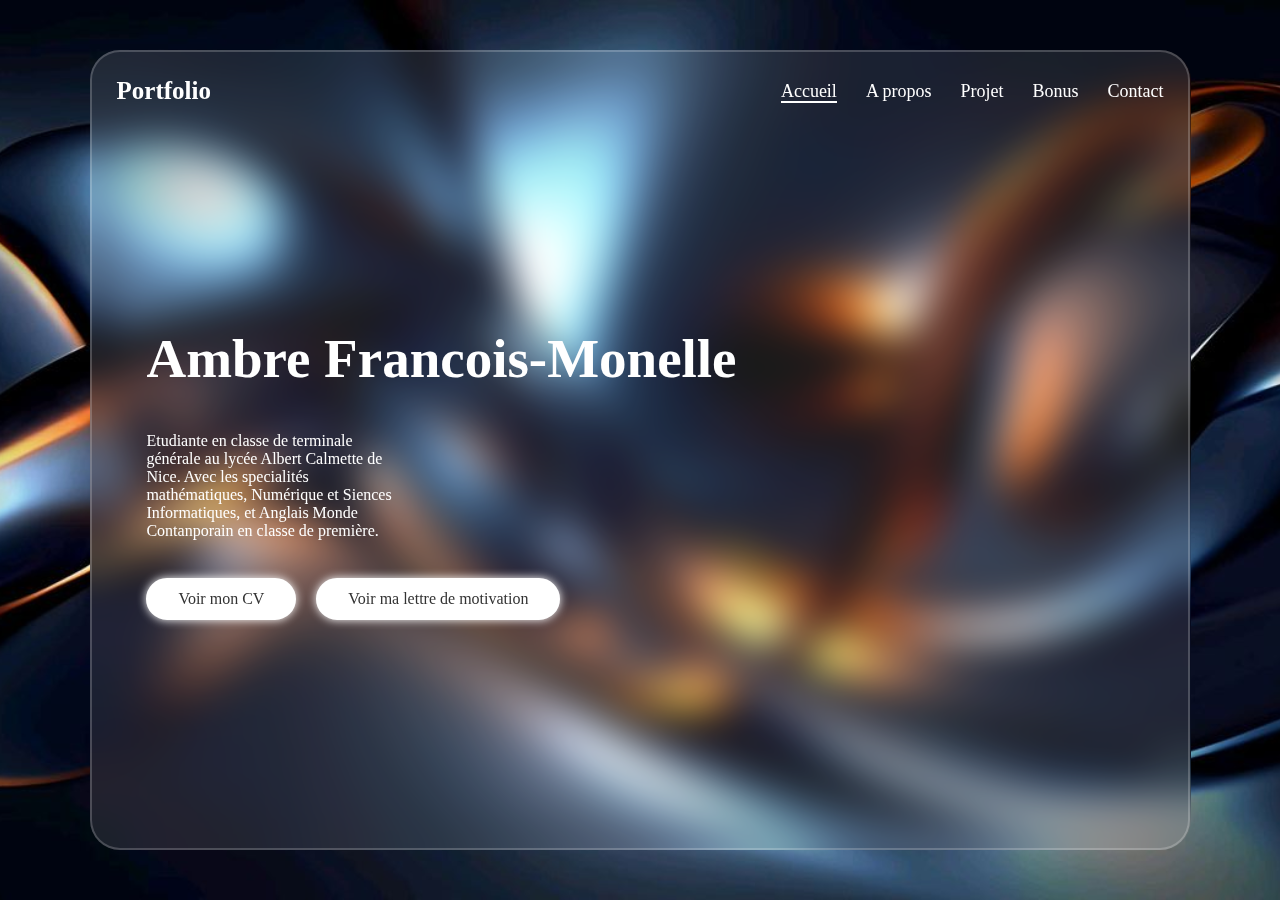
<file: index.html>
<!DOCTYPE html>
<html lang="en">
<head>
    <meta charset="UTF-8">
    <meta name="viewport" content="width=device-width, initial-scale=1.0">
    <title>Document</title>
    <link rel="stylesheet" href="style.css">
</head>
<body>

    <div id="un">
        <header class="ac">
            <a href="#" id="deux">Portfolio</a>

            <nav id="s">
                <a href="#" class="active">Accueil</a>
                <a href="propo.html">A propos</a>
                <a href="projet.html">Projet</a>
                <a href="bonus.html">Bonus</a>
                <a href="contact.html">Contact</a>
            </nav>
        </header>

        

        <section id="acceuil">
            <div id="acceuil-d">
                <h1>Ambre Francois-Monelle</h1><br><br>
                <p>Etudiante en classe de terminale générale au lycée Albert Calmette de Nice. Avec les specialités mathématiques, Numérique et Siences Informatiques, et Anglais Monde Contanporain en classe de première. </p><br>
                <div id="cv">
                    <a href="cv ambre francois monelle .pdf" id="d-cv">Voir mon CV</a>
                    <a href="Document 12-1.pdf" id="d-cv" class="but">Voir ma lettre de motivation</a>
                </div>
            </div>
        </section>

    </div>
    
</body>
</html>
</file>
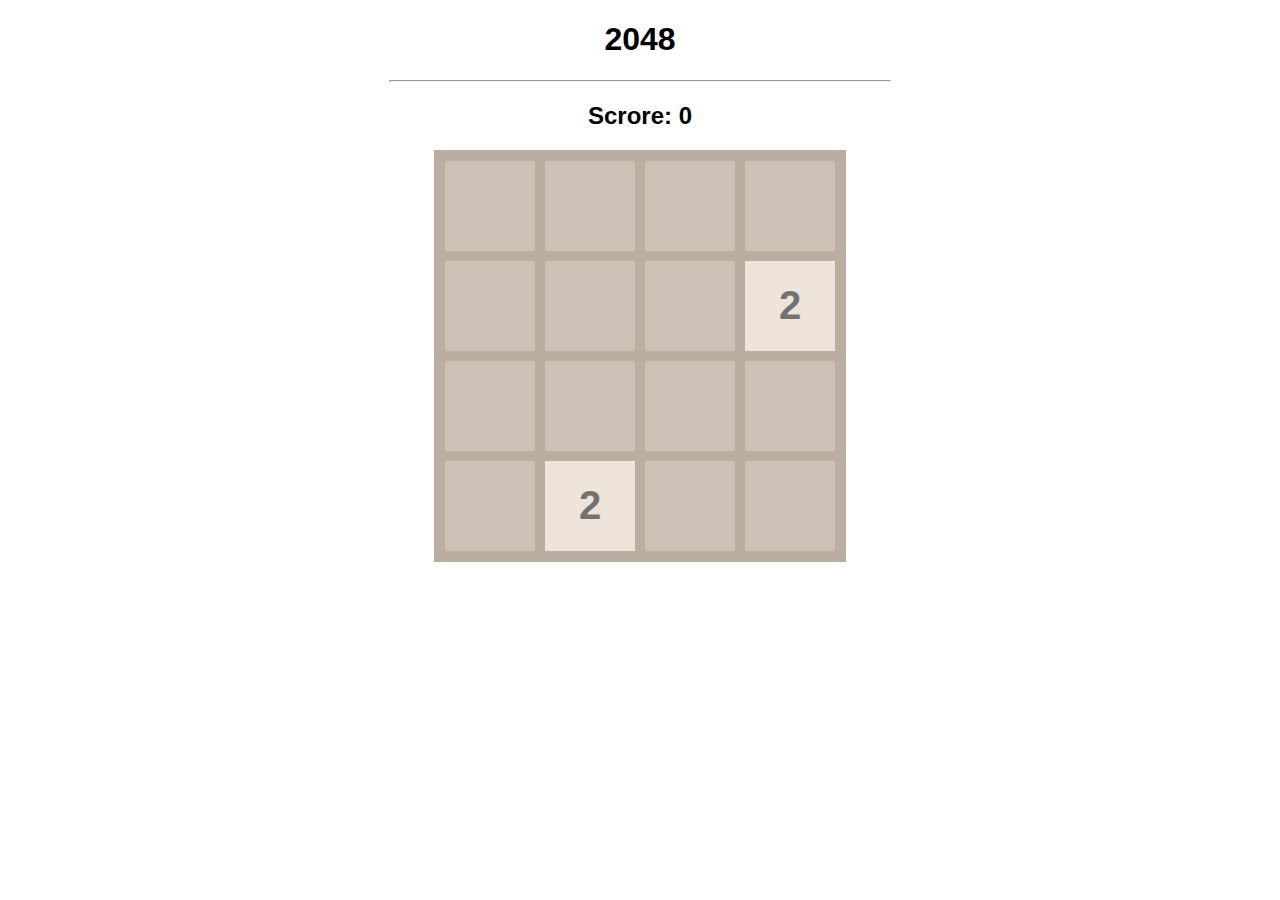
<file: 2048.html>
<!DOCTYPE html>
<html lang="en">
<head>
    <meta charset="UTF-8">
    <meta name="viewport" content="width=device-width, initial-scale=1.0">
    <title>2048</title>
    <link rel="stylesheet" href="2048.css">
    <script src="2048.js"></script>
</head>
<body>
    <h1>2048</h1><hr>
    <h2>Scrore: <span id="score">0</span></h2>
    <div id="board">
        

    </div>
</body>
</html>
</file>
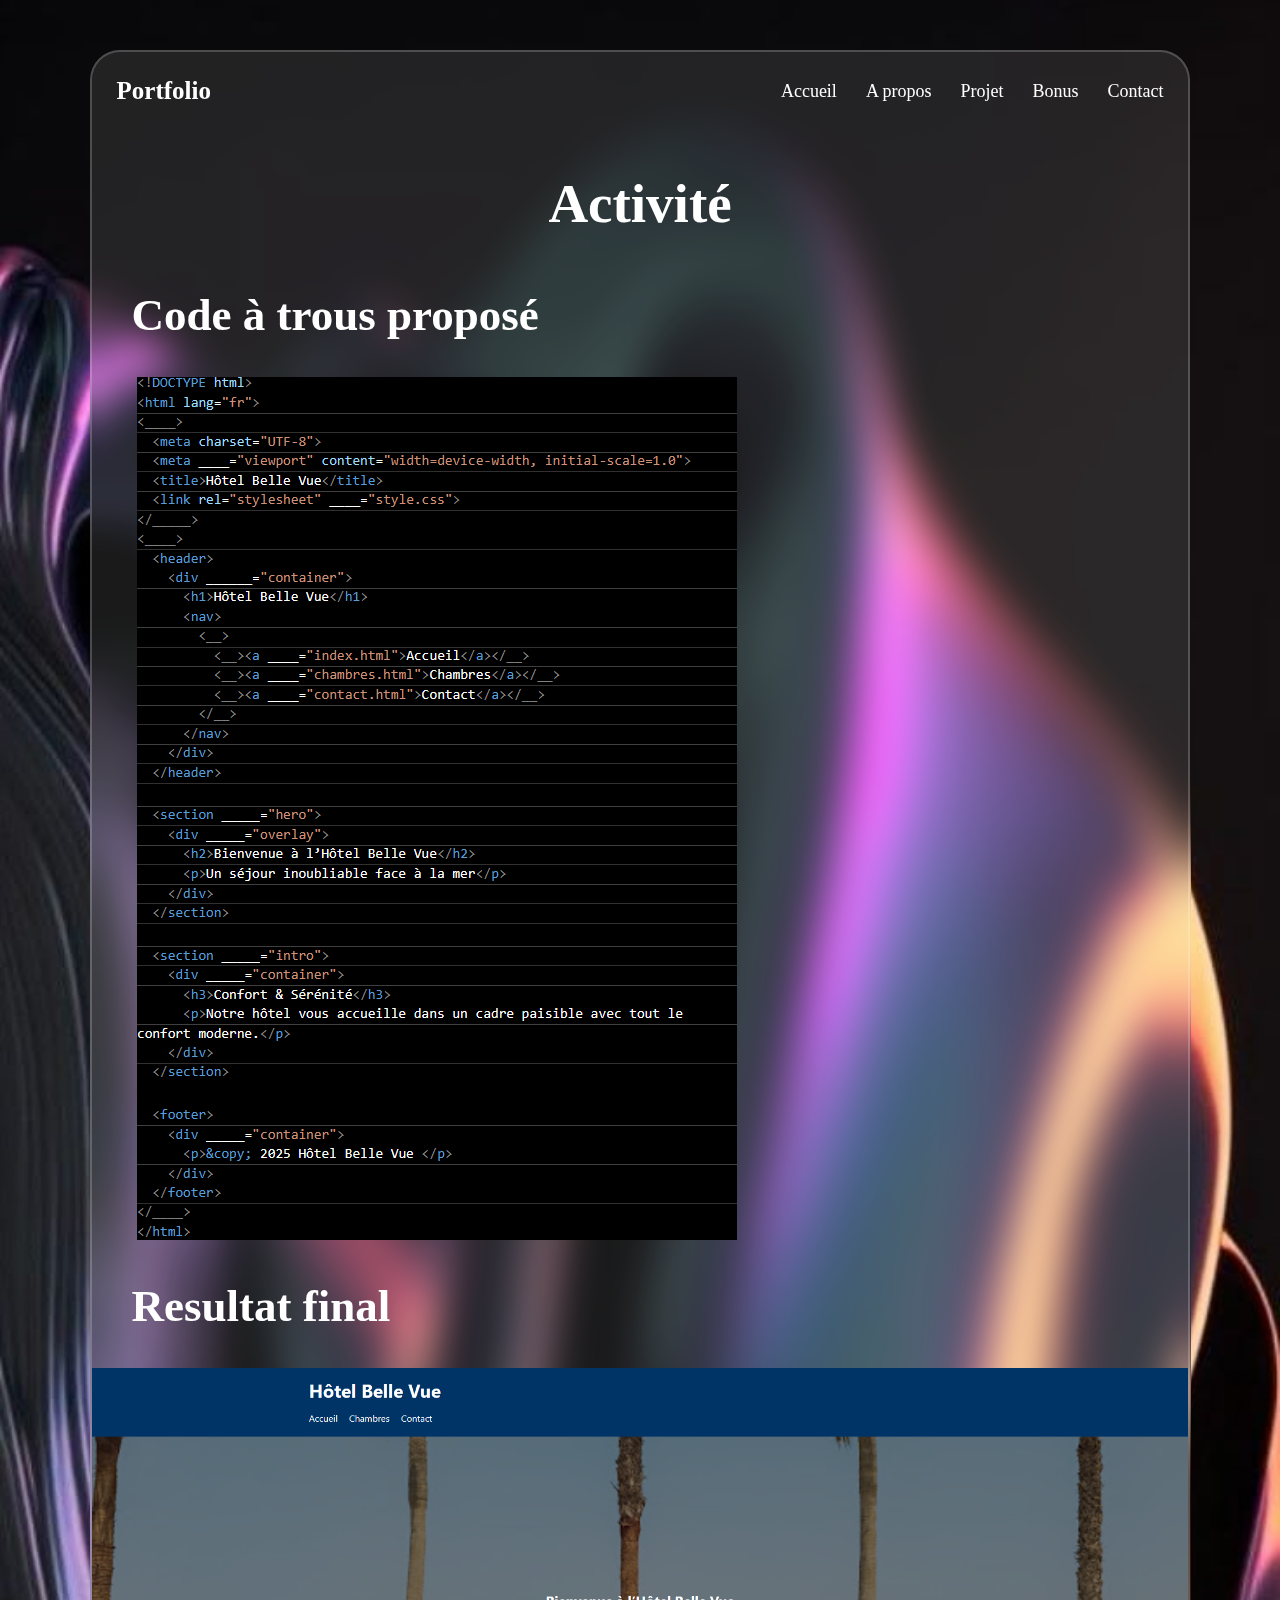
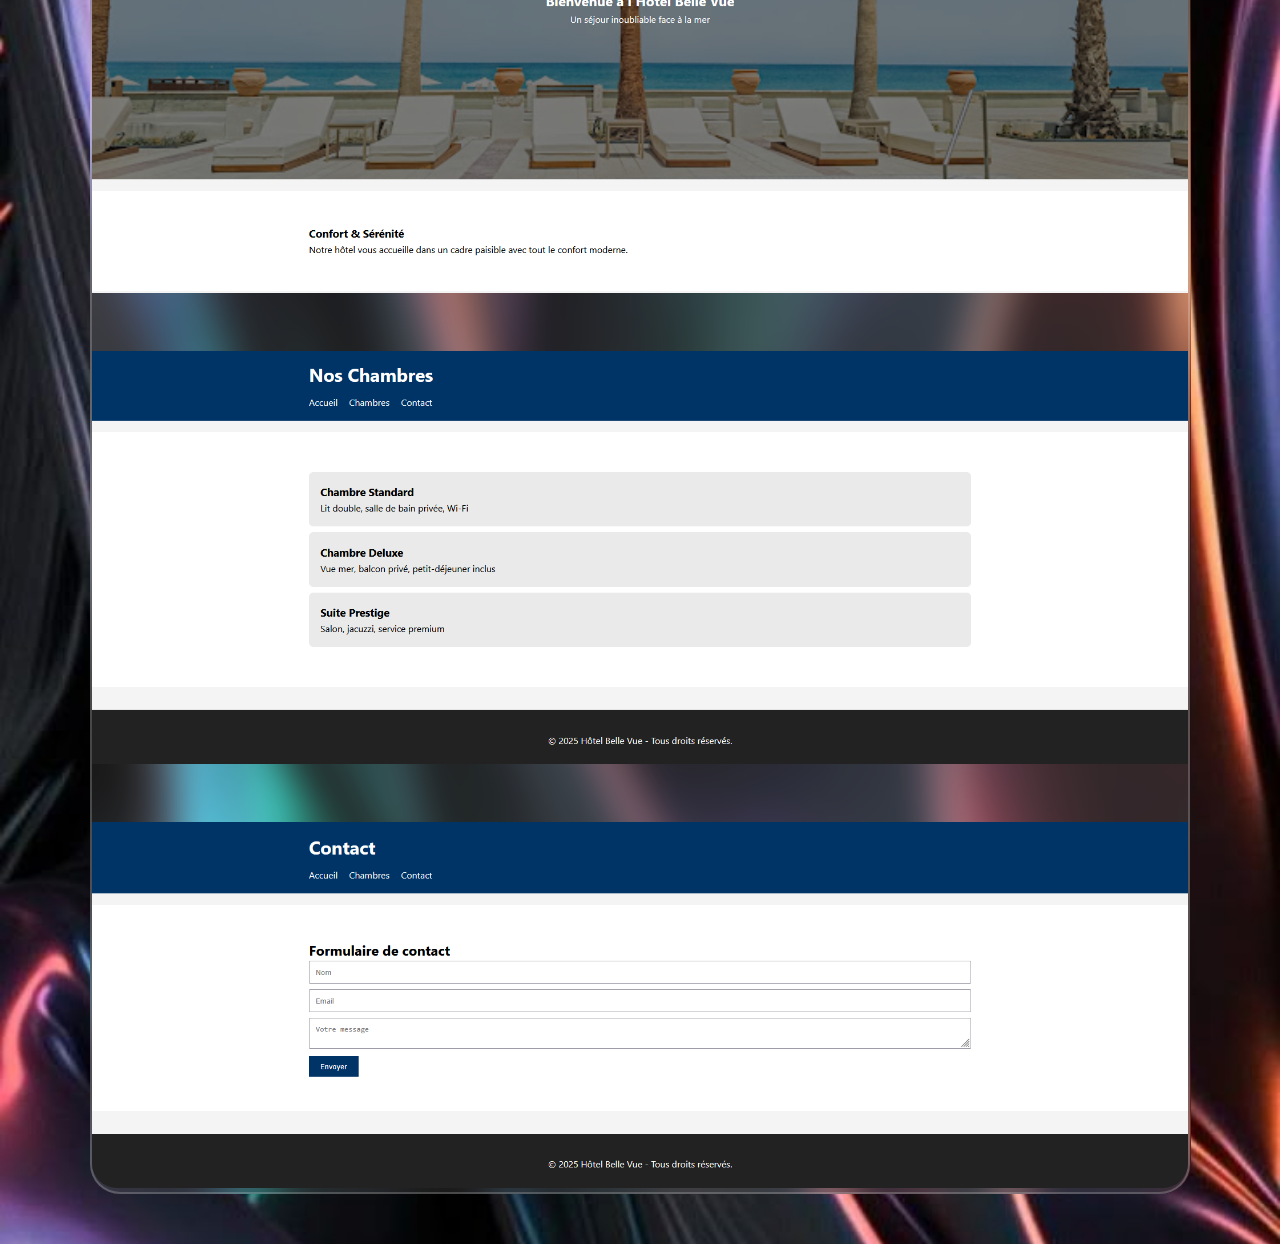
<file: act.html>
<!DOCTYPE html>
<html lang="en">
<head>
    <meta charset="UTF-8">
    <meta name="viewport" content="width=device-width, initial-scale=1.0">
    <title>Document</title>
    <link rel="stylesheet" href="act.css">
</head>
<body>

    <div id="un">
        <header class="ac">
            <a href="#" id="deux">Portfolio</a>

            <nav id="s">
                <a href="index.html" >Accueil</a>
                <a href="propo.html">A propos</a>
                <a href="projet.html">Projet</a>
                <a href="bonus.html">Bonus</a>
                <a href="contact.html">Contact</a>
            </nav>
        </header>

        <h1>Activité</h1><br><br><br>
        <h3>Code à trous proposé</h3><br><br>

        <img src="activite.png" alt="activite" class="image"><br><br><br>

        <h3>Resultat final</h3><br><br>

        <img src="entree.png" alt="entree" class="img"><br><br><br><br>
        <img src="chambre.png" alt="chambre" class="img"><br><br><br><br>
        <img src="contact.png" alt="contact" class="img" id="ima">
    </div>
    
</body>
</html>
</file>
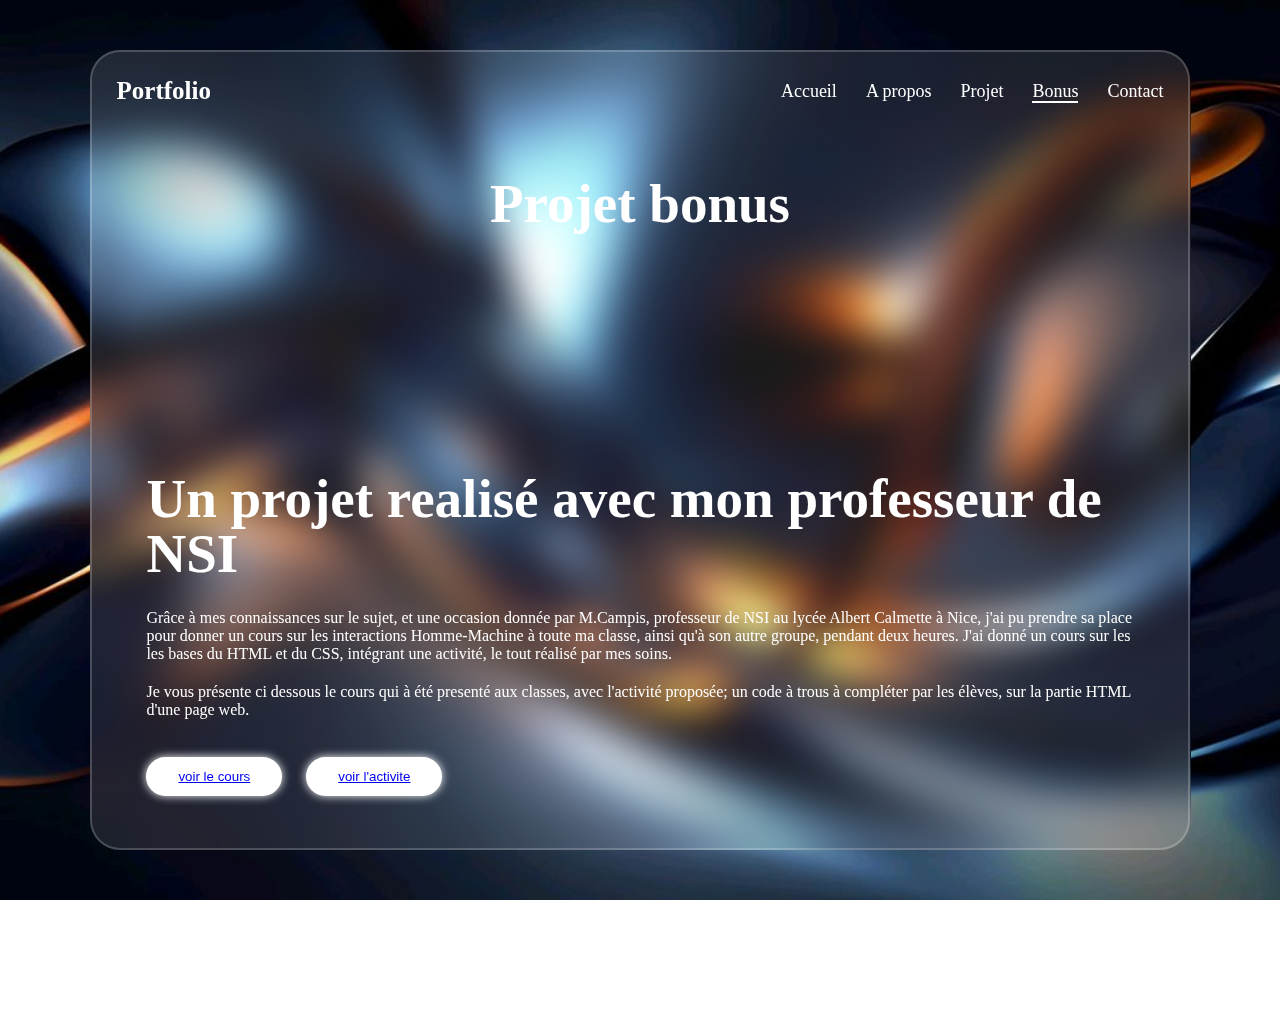
<file: bonus.html>
<!DOCTYPE html>
<html lang="en">
<head>
    <meta charset="UTF-8">
    <meta name="viewport" content="width=device-width, initial-scale=1.0">
    <title>Document</title>
    <link rel="stylesheet" href="bonus.css">
</head>
<body>

    <div id="un">
        <header class="ac">
            <a href="#" id="deux">Portfolio</a>

            <nav id="s">
                <a href="index.html" >Accueil</a>
                <a href="propo.html">A propos</a>
                <a href="projet.html">Projet</a>
                <a href="#" class="active">Bonus</a>
                <a href="contact.html">Contact</a>
            </nav>
        </header>

        <h1>Projet bonus </h1>

         <section id="acceuil">
            <div id="acceuil-d">

        <h2>Un projet realisé avec mon professeur de NSI</h2><br>
        <p>Grâce à mes connaissances sur le sujet, et une occasion donnée par M.Campis, professeur de NSI au lycée Albert Calmette à Nice, j'ai pu prendre sa place pour donner un cours sur les interactions Homme-Machine à toute ma classe, ainsi qu'à son autre groupe, pendant deux heures. J'ai donné un cours sur les les bases du HTML et du CSS, intégrant une activité, le tout réalisé par mes soins.  </p>
        <p>Je vous présente ci dessous le cours qui à été presenté aux classes, avec l'activité proposée; un code à trous à compléter par les élèves, sur la partie HTML d'une page web.</p><br>
        <button id="d-cv"><a href="Document 8-1.pdf">voir le cours</a></button>
        <button class="button" id="d-cv"><a href="act.html">voir l'activite </a></button>
            </div>
         </section>
   
    </div>

</body
</file>
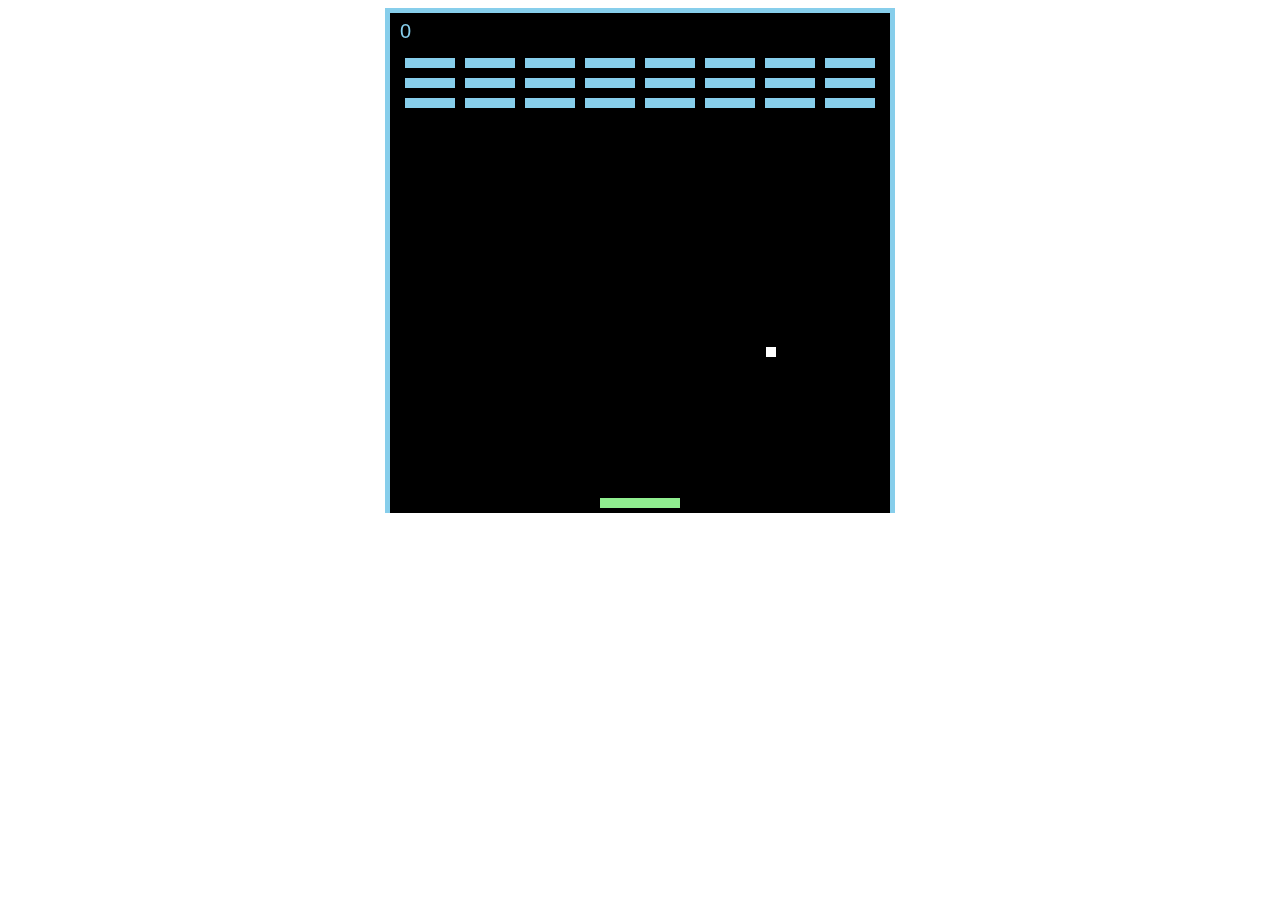
<file: brick.html>
<!DOCTYPE html>
<html>
    <head>
        <meta charset="UTF-8">
        <meta name="viewport", content="width=device-width, initial-scale=1.0">
        <title>Breakout</title>
        <link rel="stylesheet" href="brick.css">
        <script src="brick.js"></script>
    </head>

    <body>
        <canvas id="board"></canvas>
    </body>
</html>
</file>
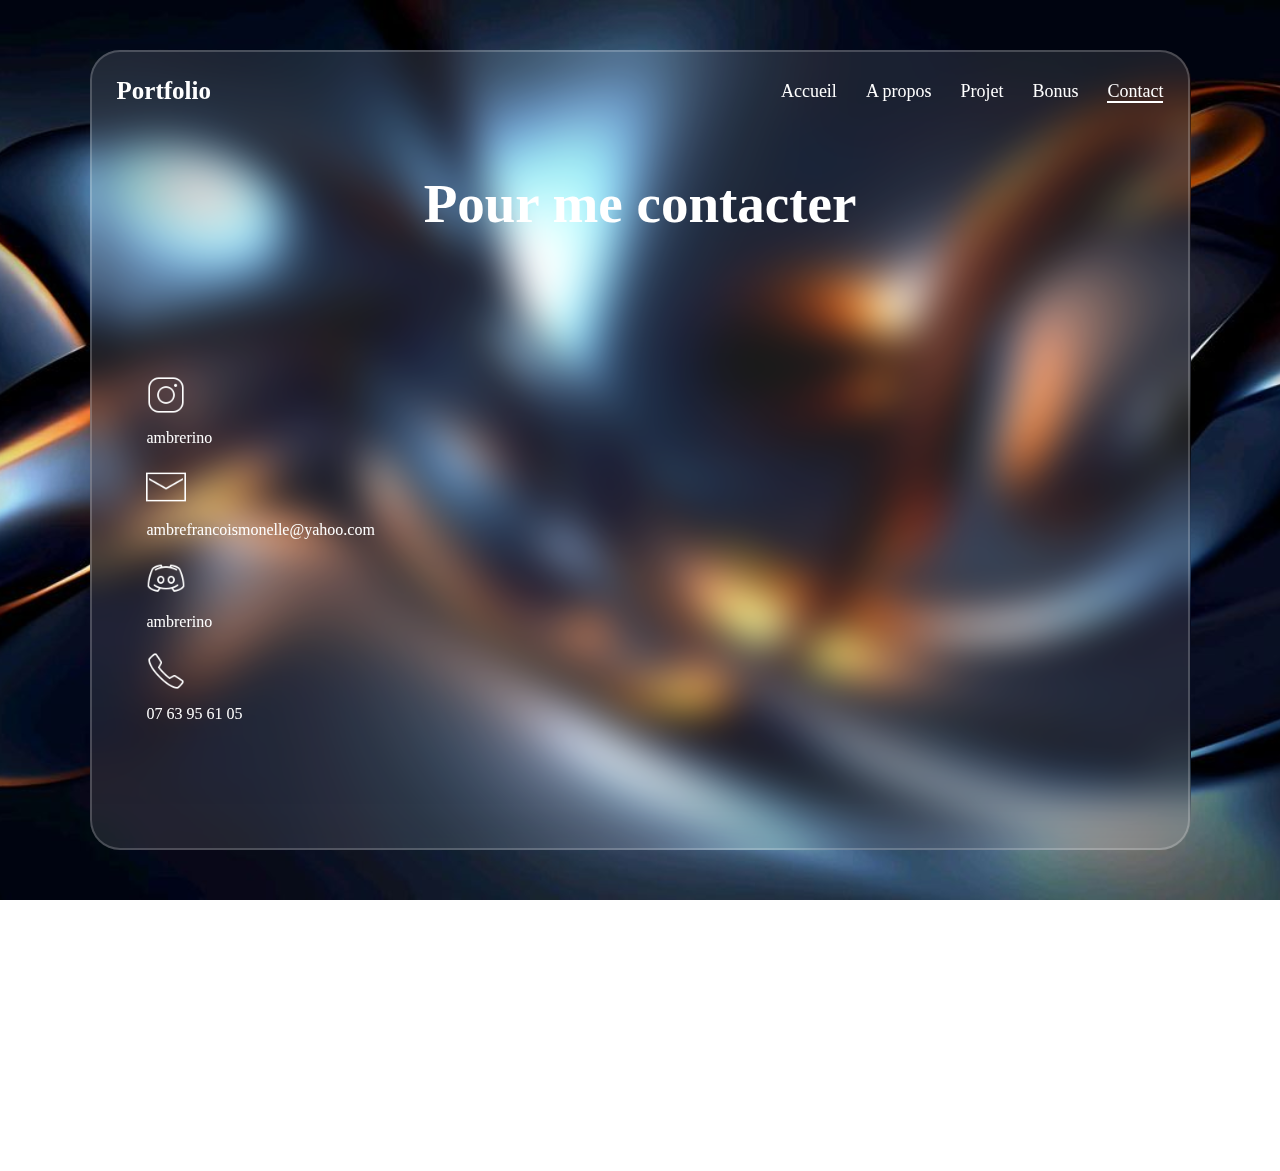
<file: contact.html>
<!DOCTYPE html>
<html lang="en">
<head>
    <meta charset="UTF-8">
    <meta name="viewport" content="width=device-width, initial-scale=1.0">
    <title>Document</title>
    <link rel="stylesheet" href="contact.css">
</head>
<body>

    <div id="un">
        <header class="ac">
            <a href="#" id="deux">Portfolio</a>

            <nav id="s">
                <a href="index.html" >Accueil</a>
                <a href="propo.html">A propos</a>
                <a href="projet.html">Projet</a>
                <a href="bonus.html" >Bonus</a>
                <a href="#" class="active">Contact</a>
            </nav>
        </header>

        <h1>Pour me contacter</h1>

         <section id="acceuil">
            <div id="acceuil-d">

            <img src="cont/icons8-instagram-50.png" alt=""><p>ambrerino</p>
            <img src="cont/icons8-courrier-50.png" alt=""><p>ambrefrancoismonelle@yahoo.com</p>
            <img src="cont/icons8-discorde-50.png" alt=""><p>ambrerino</p>
            <img src="cont/icons8-téléphone-50.png" alt=""><p>07 63 95 61 05</p>
        </div>
         

        
         </section>

   
    </div>
    
</body>
</file>
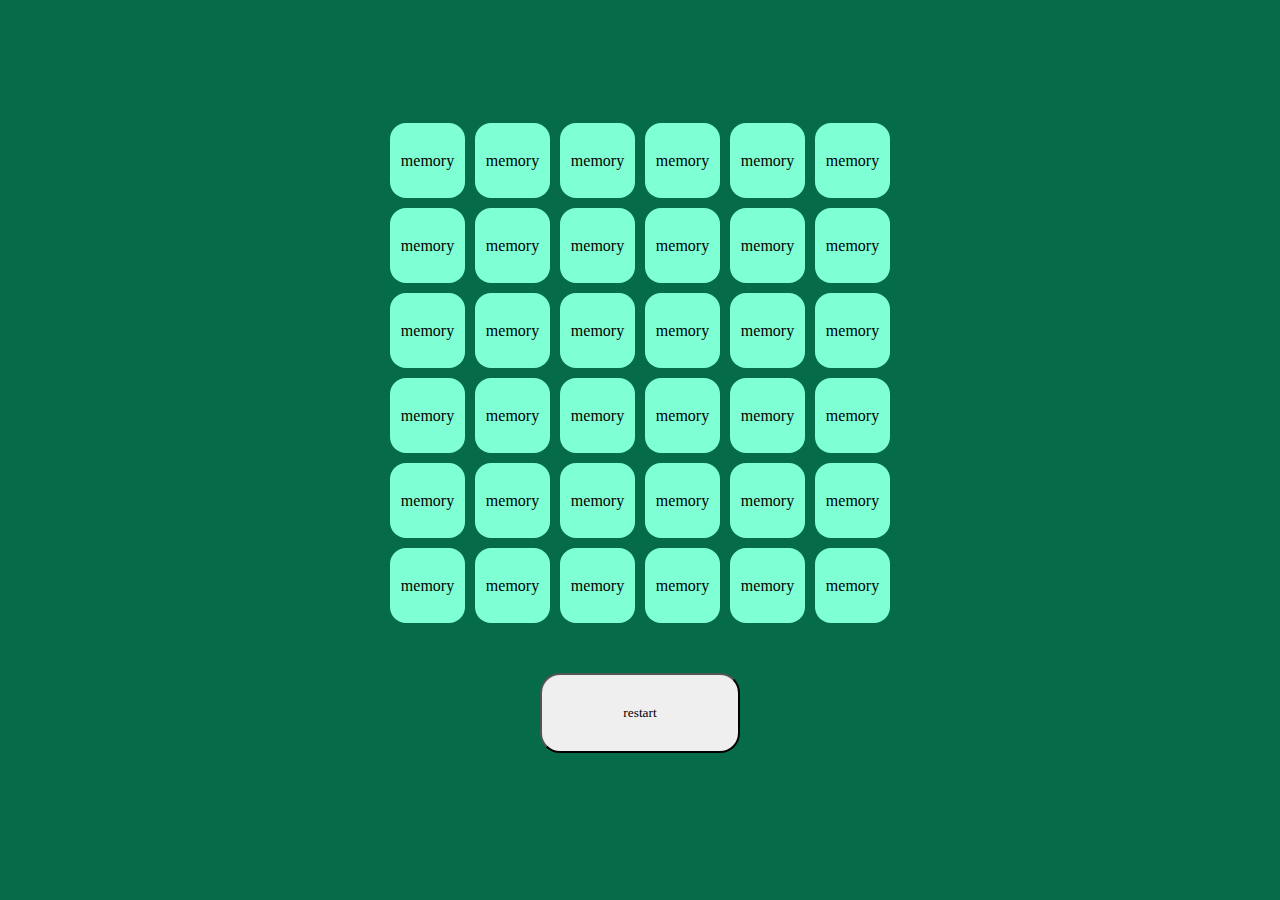
<file: memory.html>
<!DOCTYPE html>
<html lang="en">
<head>
    <meta charset="UTF-8">
    <meta name="viewport" content="width=device-width, initial-scale=1.0">
    <link rel="stylesheet" href="memory.css">
    <title>memory</title>
</head>
<body>
    <div id="score"></div>
    <div id="memory"></div>
    <button class="restart" id="restart"> restart </button>
    
    <script src="memory.js"></script>
   
</body>
</html>
</file>
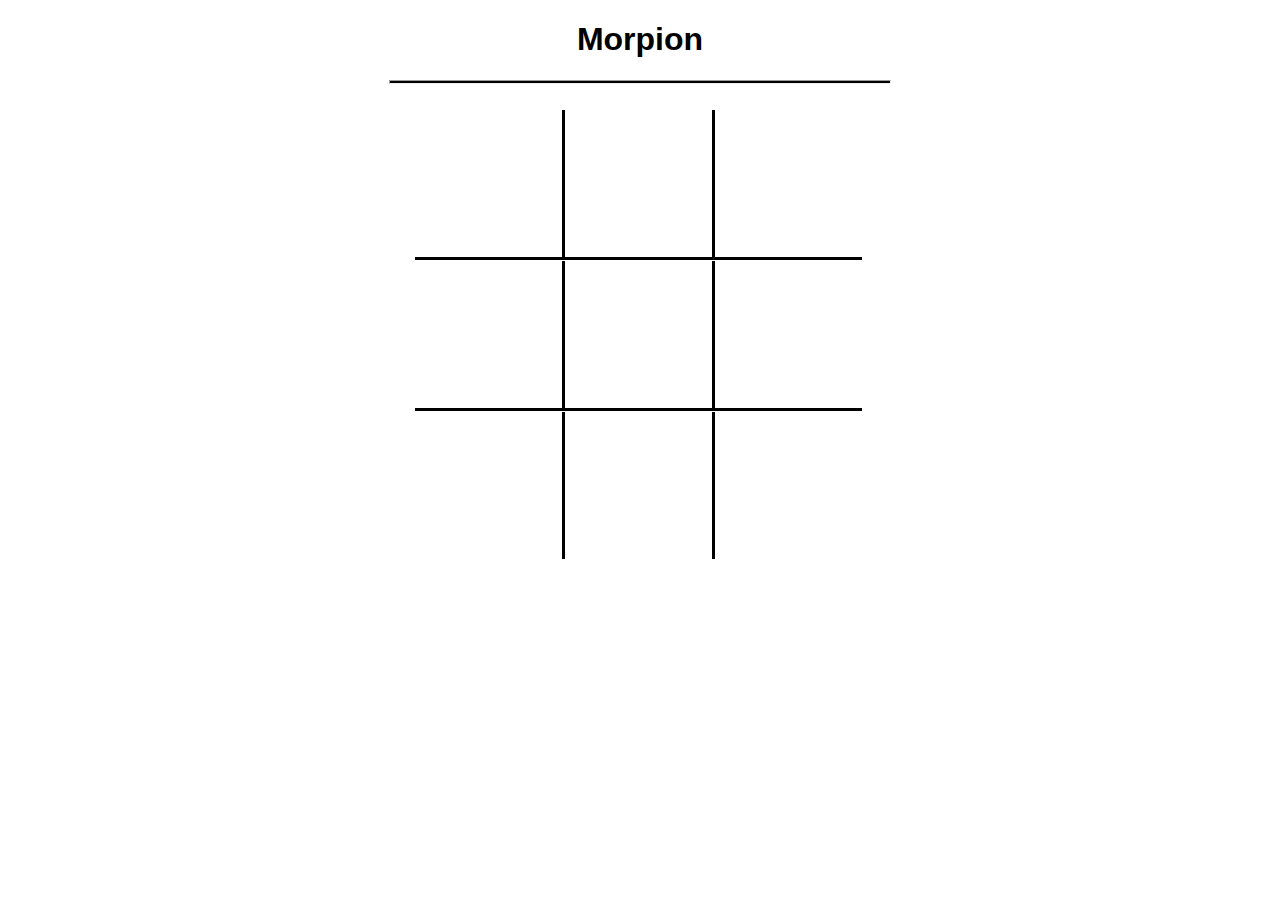
<file: morpion.html>
<!DOCTYPE html>
<html lang="en">
<head>
    <meta charset="UTF-8">
    <meta name="viewport" content="width=device-width, initial-scale=1.0">
    <title>Document</title>
    <link rel="stylesheet" href="morpion.css">
</head>
<body>

    <h1>Morpion</h1>
    <hr>
    <br>
    <div id="board"></div>
    <script src="morpion.js"></script>
</body>
</html>
</file>
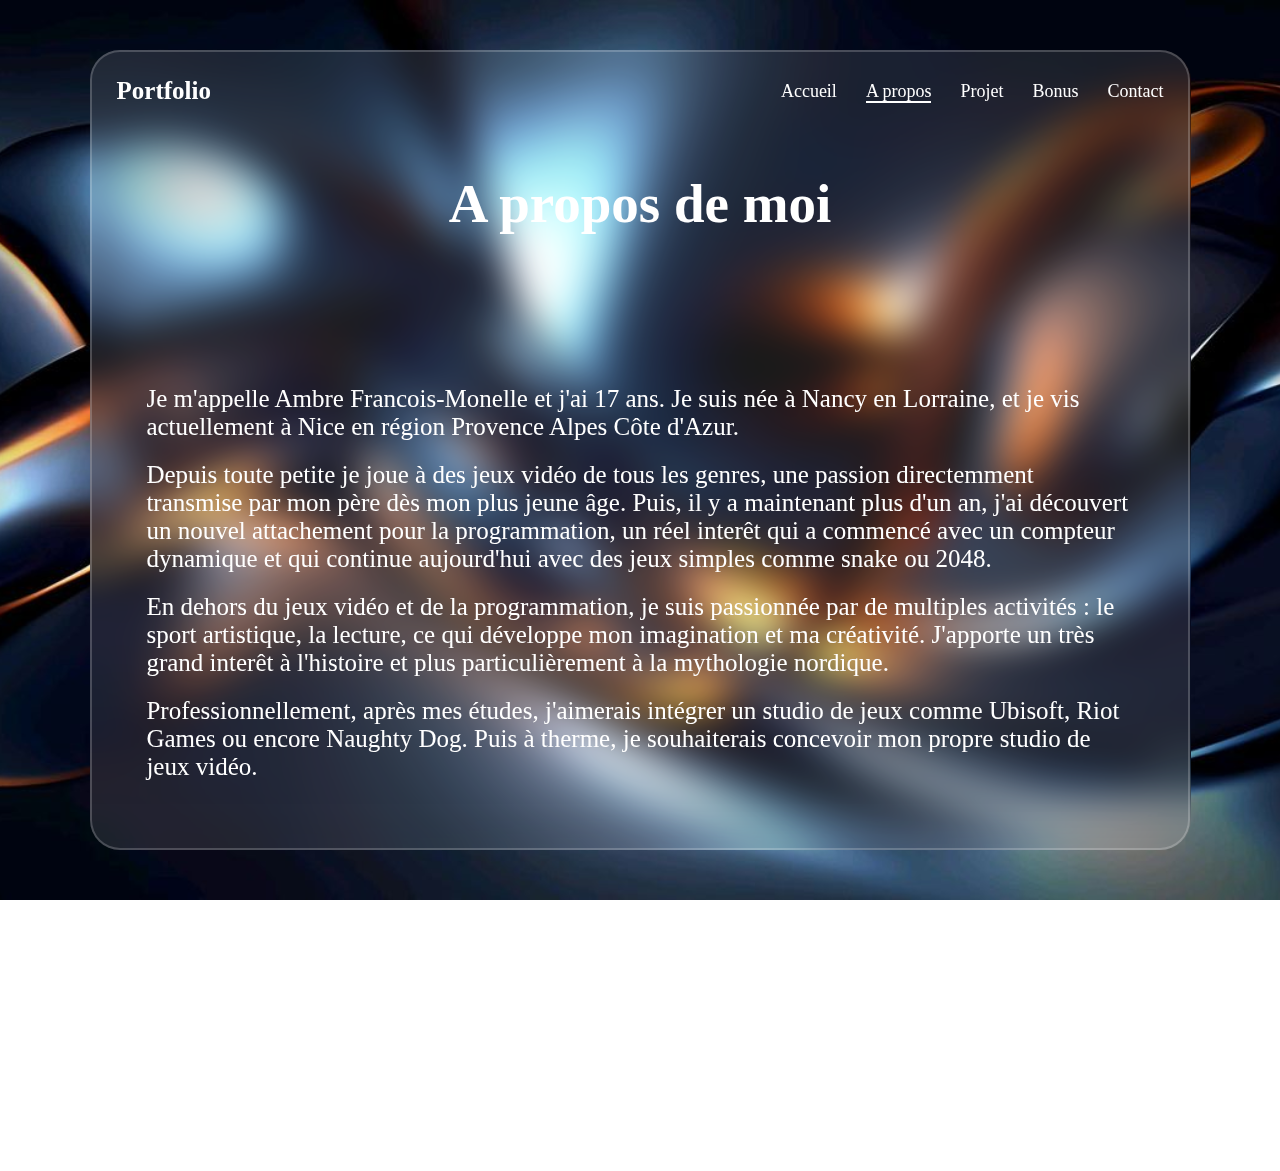
<file: propo.html>
<!DOCTYPE html>
<html lang="en">
<head>
    <meta charset="UTF-8">
    <meta name="viewport" content="width=device-width, initial-scale=1.0">
    <title>Document</title>
     <link rel="stylesheet" href="propo.css">
</head>
<body>

    <div id="un">
        <header class="ac">
            <a href="#" id="deux">Portfolio</a>

            <nav id="s">
                <a href="index.html" >Accueil</a>
                <a href="#" class="active">A propos</a>
                <a href="projet.html">Projet</a>
                <a href="bonus.html">Bonus</a>
                <a href="contact.html">Contact</a>
            </nav>
        </header>

         <h1>A propos de moi </h1>

         <section id="acceuil">
            <div id="acceuil-d">

     
        <p>Je m'appelle Ambre Francois-Monelle et j'ai 17 ans. Je suis née à Nancy en Lorraine, et je vis actuellement à Nice en région Provence Alpes Côte d'Azur.</p>
        <p>Depuis toute petite je joue à des jeux vidéo de tous les genres, une passion directemment transmise par mon père dès mon plus jeune âge. Puis, il y a maintenant plus d'un an, j'ai découvert un nouvel attachement pour la programmation, un réel interêt qui a commencé avec un compteur dynamique et qui continue aujourd'hui avec des jeux simples comme snake ou  2048. </p>
        <p>En dehors du jeux vidéo et de la programmation, je suis passionnée par de multiples activités : le sport artistique, la lecture, ce qui développe mon imagination et ma créativité. J'apporte un très grand interêt à l'histoire et plus particulièrement à la mythologie nordique.</p>
        <p>Professionnellement, après mes études, j'aimerais intégrer un studio de jeux comme Ubisoft, Riot Games ou encore Naughty Dog. Puis à therme, je souhaiterais concevoir mon propre studio de jeux vidéo.</p>
        
            </div>
         </section>

    </div>
    
</body>
</html>
</file>
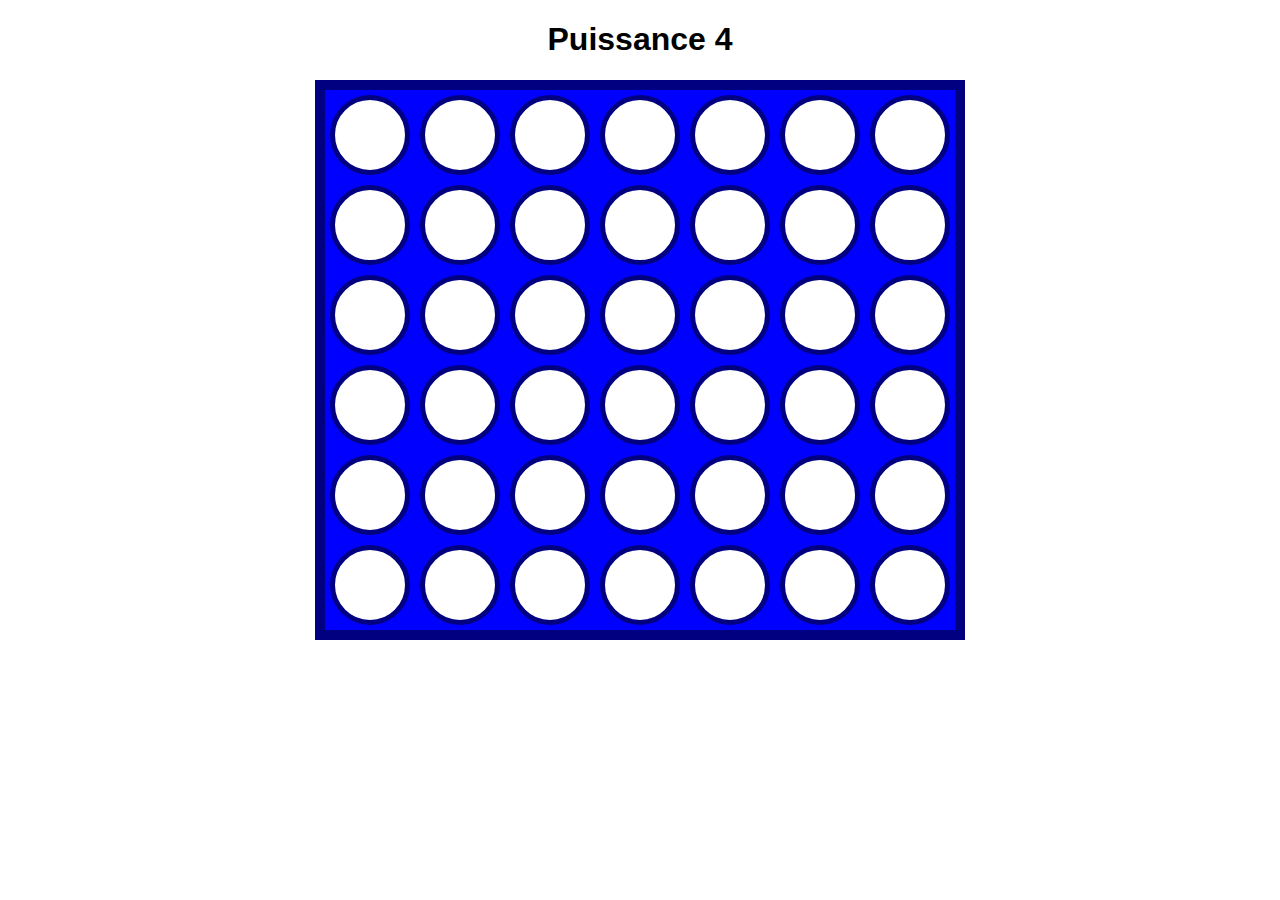
<file: puissance.html>
<!DOCTYPE html>
<html lang="en">
<head>
    <meta charset="UTF-8">
    <meta http-equiv="X-UA-Compatible" content="IE=edge">
    <meta name="viewport" content="width=device-width, initial-scale=1.0, user-scalable=no">
    <title>Connect 4</title>
    <link rel="stylesheet" href="puissance.css">
    <script src="puissance.js"></script>
</head>
<body>
    <h1>Puissance 4</h1>
    <h2 id="winner"></h2>
    <div id="board"></div>
</body>
</html>
</file>
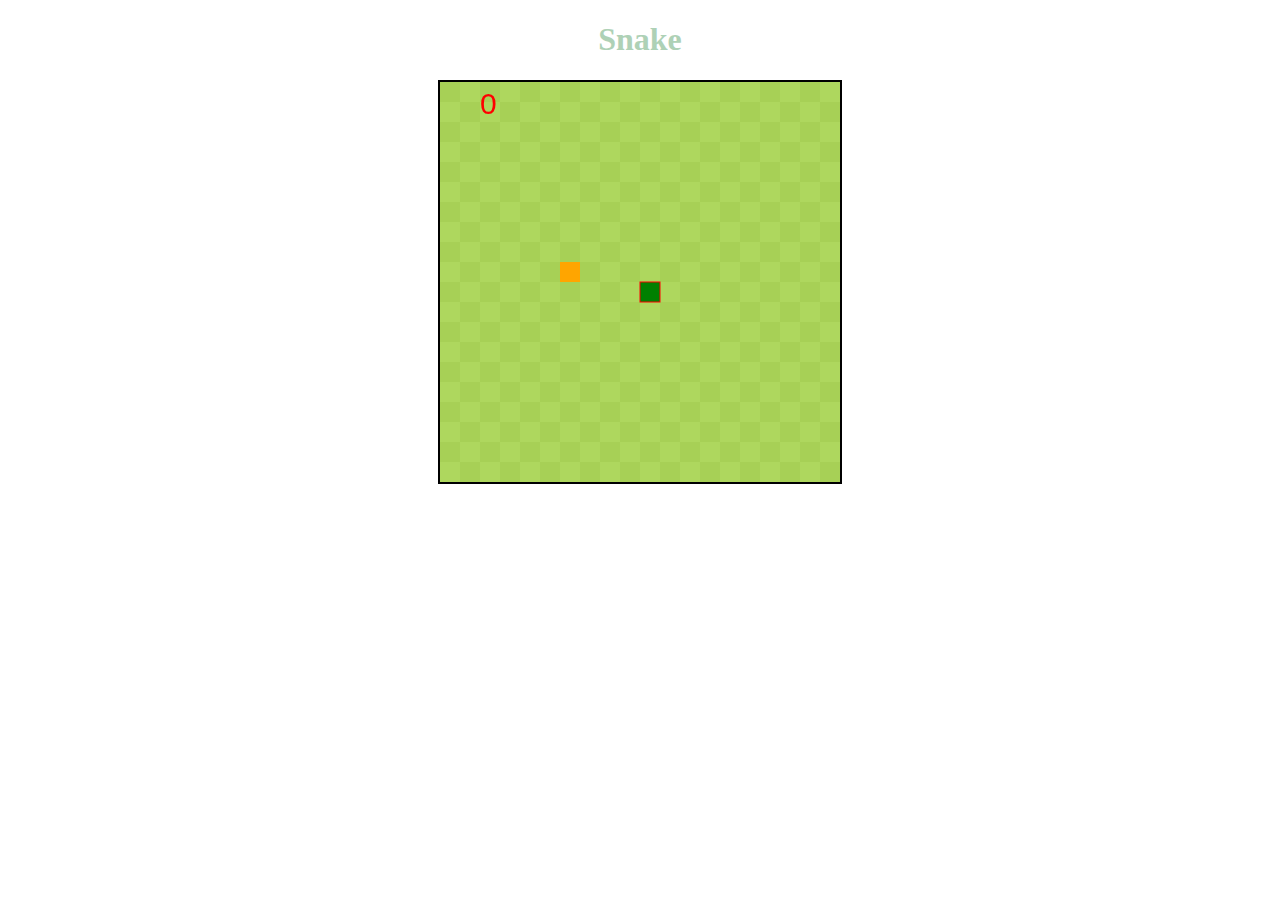
<file: snake.html>
<!DOCTYPE html>
<html lang="fr">
<head>
    <meta charset="UTF-8">
    <meta name="viewport" content="width=device-width, initial-scale=1.0">
    <link rel="stylesheet" href="snake.css">
    <title>snake</title>
</head>
<body>
    <h1><strong>Snake</strong></h1>
    <canvas width="400" height="400" ></canvas>
    <script src="snake.js"></script>
    
</body>
</html>
</file>
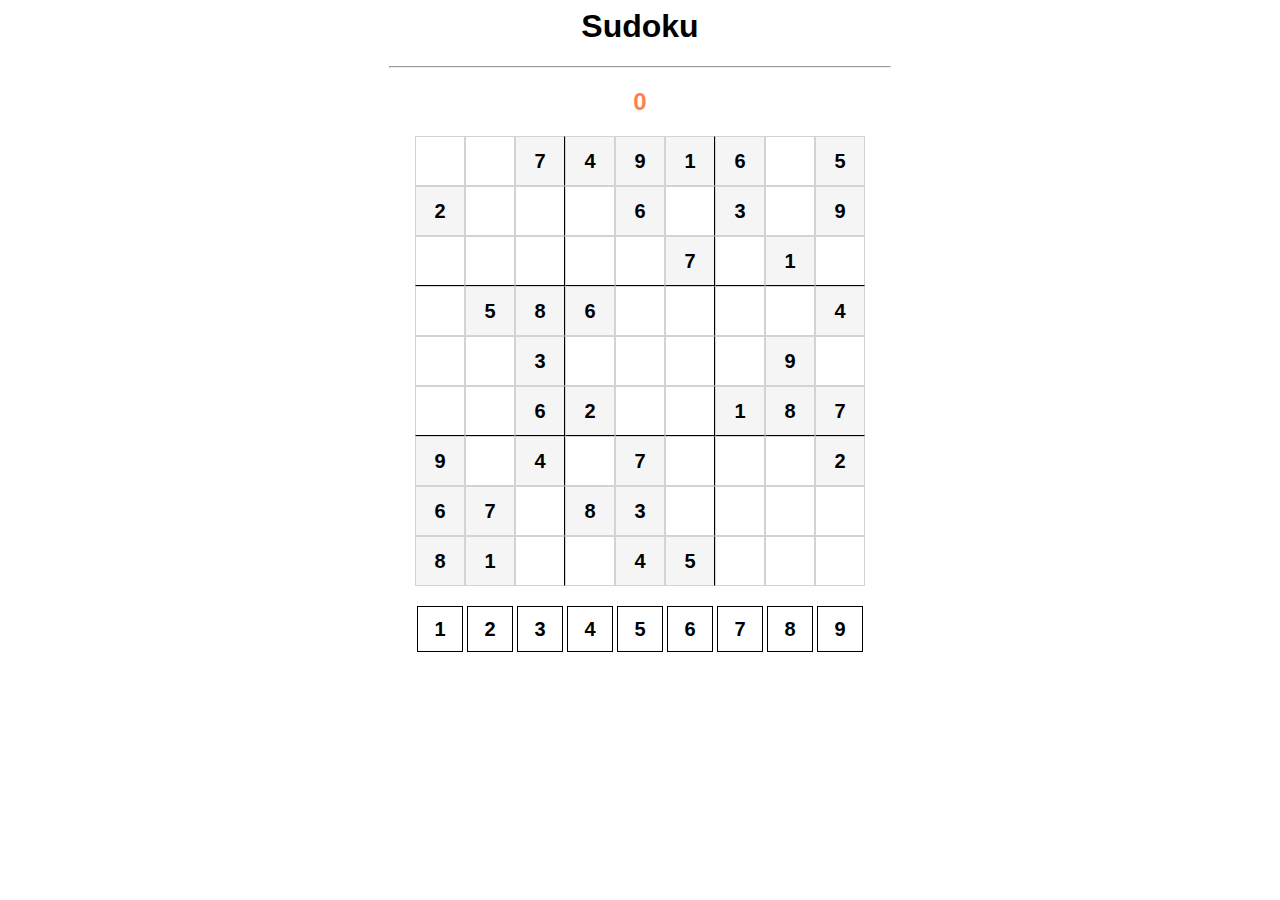
<file: sudoku.html>
<html>
    <head>
        <meta charset="UTF-8">
        <meta name="viewport" content="width=device-width initial-scale=1.0 user-scalable=no">
        <title>Sudoku</title>

        <link rel="stylesheet" href="sudoku.css">
        <script src="sudoku.js"></script>
    </head>

    <body>
        <h1>Sudoku</h1>
        <hr>
        <h2 id="errors">0</h2>

        <!-- 9x9 board -->
        <div id="board"></div>
        <br>
        <div id="digits">
        </div>

    </body>


</html>
</file>
<file: style.css>
* {
    margin: 0;
    padding: 0;
    box-sizing: border-box;
}

body {
    height: 100vh;
    background: url(image.jpeg) no-repeat center / cover;
    padding: 50px 7%;
}

#un {

    position: relative;
    height: 100%;
    background: rgba(255, 255, 255, .1);
    border: 2px solid rgba(255, 255, 255, .2);
    border-radius: 30px;
    backdrop-filter: blur(20px);

}

header {
    position: absolute;
    top: 0;
    left: 0;
    width: 100%;
    padding: 25px;
 
    display: flex;
    justify-content: space-between;
    align-items: center;
    z-index: 100;
}

#deux {
    font-size: 25px;
    color: #fff;
    text-decoration: none;
    font-weight: 600;
}

#s a {
    font-size: 18px;
    color: #fff;
    text-decoration: none;
    font-weight: 500;
    margin-left: 25px;
    border-bottom: 2px solid transparent;
    transition: .5s;
}

#s a:hover, #s a.active {
    border-color: #fff;

}

#acceuil {
    display: flex;
    align-items: center;
    height: 100%;
    gap: 50px;
    padding: 50px 5% 0;
    color: #fff;
}

#acceuil-d h1 {
    font-size: 55px;
    line-height: 1;

}



#acceuil-d p {
    margin: 10px 0 20px;
    margin-right: 730px;
}

#acceuil-d #cv {
    display: flex;
    align-items: center;


}

#d-cv {
    display: inline-block;
    padding: 10px 30px;
    background: #fff;
    border: 2px solid #fff;
    border-radius: 40px;
    box-shadow: 0 0 10px #fff;
    color: #333;
    text-decoration: none;
    font-weight: 500;
    
}

#d-cv:hover{
    background: transparent;
    box-shadow: none;
    color: #fff;


}

.but {
    margin-left: 20px;
}
</file>
<file: 2048.css>
body{
    font-family: Arial, Helvetica, sans-serif;
    text-align: center;
    
}

hr {
    width: 500px;
}

#board {
    width: 400px;
    height: 400px;

    background-color: #cdc1b5;
    border: 6px solid #bbada0;

    margin: 0 auto;
    display: flex;
    flex-wrap: wrap;
}

.tile {
    width: 90px;
    height: 90px;
    border: 5px solid #bbada0;

    font-size: 40px;
    font-weight: bold;
    display: flex;
    justify-content: center;
    align-items: center;
}

.x2 {
    background-color: #eee4da;
    color: #727371;
}

.x4 {
    background-color: #ece0ca;
    color: #727371;
}

.x8 {
    background-color: #f4b17a;
    color: white;
}

.x16 {
    background-color: #f59575;
    color: white;
}

.x32 {
    background-color: #f57c5f;
    color: white;
}

.x64 {
    background-color: #f65d3b;
    color: white;
}

.x128 {
    background-color: #edce71;
    color: white;
}

.x256 {
    background-color: #edcc63;
    color: white;
}

.x512 {
    background-color: #edc651;
    color: white;
}

.x1024 {
    background-color: #eec744;
    color: white;
}

.x2048 {
    background-color: #ecc230;
    color: white;
}

.x4096 {
    background-color: #fe3d3d;
    color: white;
}

.x8192 {
    background-color: #ff2020;
    color: white;
}
</file>
<file: act.css>
* {
    margin: 0;
    padding: 0;
    box-sizing: border-box;
}

body {
    height: 100%;
    background: url(im.jpeg) no-repeat center / cover;
    padding: 50px 7%;
}

#un {

    position: relative;
    height: 100%;
    background: rgba(255, 255, 255, .1);
    border: 2px solid rgba(255, 255, 255, .2);
    border-radius: 30px;
    backdrop-filter: blur(20px);

}

header {
    position: absolute;
    top: 0;
    left: 0;
    width: 100%;
    padding: 25px;
 
    display: flex;
    justify-content: space-between;
    align-items: center;
    z-index: 100;
}

#deux {
    font-size: 25px;
    color: #fff;
    text-decoration: none;
    font-weight: 600;
}

#s a {
    font-size: 18px;
    color: #fff;
    text-decoration: none;
    font-weight: 500;
    margin-left: 25px;
    border-bottom: 2px solid transparent;
    transition: .5s;
}

#s a:hover, #s a.active {
    border-color: #fff;

}

h1 {
    text-align: center;
    margin-top: 120px;
    font-size: 55px;
    color: #fff;
}

h3 {
    color: #fff;
    margin-left: 40px;
    font-size: 45px;
}

.image {
    margin-left: 45px;
}

#acceuil {
    display: flex;
    align-items: center;
    height: 100%;
    gap: 50px;
    padding: 0 5% 0;
    color: #fff;
}

#acceuil-d h3 {
    font-size: 55px;
    line-height: 1;

}



#acceuil-d p {
    margin: 10px 0 20px;
}

#acceuil-d #cv {
    display: flex;
    align-items: center;


}

#d-cv {
    display: inline-block;
    padding: 10px 30px;
    background: #fff;
    border: 2px solid #fff;
    border-radius: 40px;
    box-shadow: 0 0 10px #fff;
    color: #333;
    text-decoration: none;
    font-weight: 500;
}

#d-cv:hover{
    background: transparent;
    box-shadow: none;
    color: #fff;


}

.img {
       left: 0%;
    z-index: -500%;
    min-width: 100%;
    min-height: 115%;
    width: 10%;
    height: 20%;
    transform: translate (-50%, -50%);
    overflow: hidden;
   
}

#ima {
    border-bottom-left-radius: 25px;
    border-bottom-right-radius: 25px;
}
</file>
<file: bonus.css>
* {
    margin: 0;
    padding: 0;
    box-sizing: border-box;
}

body {
    height: 100vh;
    background: url(image.jpeg) no-repeat center / cover;
    padding: 50px 7%;
    text-decoration: none;
}

#un {

    position: relative;
    height: 100%;
    background: rgba(255, 255, 255, .1);
    border: 2px solid rgba(255, 255, 255, .2);
    border-radius: 30px;
    backdrop-filter: blur(20px);

}

header {
    position: absolute;
    top: 0;
    left: 0;
    width: 100%;
    padding: 25px;
 
    display: flex;
    justify-content: space-between;
    align-items: center;
    z-index: 100;
}

#deux {
    font-size: 25px;
    color: #fff;
    text-decoration: none;
    font-weight: 600;
}

#s a {
    font-size: 18px;
    color: #fff;
    text-decoration: none;
    font-weight: 500;
    margin-left: 25px;
    border-bottom: 2px solid transparent;
    transition: .5s;
}

#s a:hover, #s a.active {
    border-color: #fff;

}

h1 {
    text-align: center;
    margin-top: 120px;
    font-size: 55px;
    color: #fff;
}

#acceuil {
    display: flex;
    align-items: center;
    height: 100%;
    gap: 50px;
    padding: 0 5% 0;
    color: #fff;
}

#acceuil-d h2 {
    font-size: 55px;
    line-height: 1;

}



#acceuil-d p {
    margin: 10px 0 20px;
}

#acceuil-d #cv {
    display: flex;
    align-items: center;


}

#d-cv {
    display: inline-block;
    padding: 10px 30px;
    background: #fff;
    border: 2px solid #fff;
    border-radius: 40px;
    box-shadow: 0 0 10px #fff;
    color: #333;
    text-decoration: none;
    font-weight: 500;
}

#d-cv:hover{
    background: transparent;
    box-shadow: none;
    color: #fff;


}

button {
    display: inline-block;
    padding: 10px 30px;
    background: #fff;
    border: 2px solid #fff;
    border-radius: 40px;
    box-shadow: 0 0 10px #fff;
    color: #333;
    text-decoration: none;
    font-weight: 500;

}

button:hover{
    background: transparent;
    box-shadow: none;
    color: #fff;
    text-decoration: none;



}

.button {
    margin-left: 20px;
}
</file>
<file: brick.css>
body {
    text-align: center;
}

#board {
    background-color: black;
    border-top: 5px solid skyblue;
    border-left: 5px solid skyblue;
    border-right: 5px solid skyblue;
}
</file>
<file: contact.css>
* {
    margin: 0;
    padding: 0;
    box-sizing: border-box;
}

body {
    height: 100vh;
    background: url(image.jpeg) no-repeat center / cover;
    padding: 50px 7%;
}

#un {

    position: relative;
    height: 100%;
    background: rgba(255, 255, 255, .1);
    border: 2px solid rgba(255, 255, 255, .2);
    border-radius: 30px;
    backdrop-filter: blur(20px);

}

header {
    position: absolute;
    top: 0;
    left: 0;
    width: 100%;
    padding: 25px;
 
    display: flex;
    justify-content: space-between;
    align-items: center;
    z-index: 100;
}

#deux {
    font-size: 25px;
    color: #fff;
    text-decoration: none;
    font-weight: 600;
}

#s a {
    font-size: 18px;
    color: #fff;
    text-decoration: none;
    font-weight: 500;
    margin-left: 25px;
    border-bottom: 2px solid transparent;
    transition: .5s;
}

#s a:hover, #s a.active {
    border-color: #fff;

}

h1 {
    text-align: center;
    margin-top: 120px;
    font-size: 55px;
    color: #fff;
}

#acceuil {
    display: flex;
    margin-top: 140px;
    height: 100%;
    gap: 50px;
    padding: 0 5% 0;
    color: #fff;
}

#acceuil-d h2 {
    font-size: 55px;
    line-height: 1;

}



#acceuil-d p {
    margin: 10px 0 20px;
}

img {
    width: 40px;
    height: 40px;
}
</file>
<file: memory.css>
button {
    width: 100px;
    height: 100px;
    font-family: cursive;
    border-radius: 20px;
}

body {
    background-color: rgb(5, 107, 73);
}

#memory {
    display: grid;
    grid-template-columns: repeat(6, 1fr);
    width: 500px;
    height: 500px;
    gap: 10px;
}

body {
    display: flex;
    justify-content: center;
    align-items: center;
    height: 90vh;
    flex-direction: column;
    gap: 50px;
}

button.restart {
    width: 200px;
    height: 80px;
}

.button-img{
    background-color: aquamarine;
    aspect-ratio: 1;
    border-radius: 16px;
    display: flex;
    justify-content: center;
    align-items: center;

}

.button-img>img {
    border-radius: 16px;
    width: 100%;
    aspect-ratio: 1;
}

button.retour {
    width: 200px;
    height: 80px;
    color: white;
}
</file>
<file: morpion.css>
body{
    font-family: Arial, Helvetica, sans-serif;
    text-align: center;
}


hr {
    width: 500px;
    height: 2px;
    background-color: black;
}


#board {
    width: 450px;
    height: 450px;
    /* background-color: gray; */
    margin: 0 auto;
    display: flex;
    flex-wrap: wrap;
}

.tile {
    width: 147px;
    height: 147px;
    
    /* Text */
    font-size: 150px;
    display: flex;
    justify-content: center; 
    align-items: center;    
}

.winner {
    background-color: lightgray;
    color: red;
}


.horizontal-line {
    border-bottom: 3px solid black;
}

.vertical-line {
    border-right: 3px solid black;
}
</file>
<file: propo.css>
* {
    margin: 0;
    padding: 0;
    box-sizing: border-box;
}

body {
    height: 100vh;
    background: url(image.jpeg) no-repeat center / cover;
    padding: 50px 7%;
}

#un {

    position: relative;
    height: 100%;
    background: rgba(255, 255, 255, .1);
    border: 2px solid rgba(255, 255, 255, .2);
    border-radius: 30px;
    backdrop-filter: blur(20px);

}

header {
    position: absolute;
    top: 0;
    left: 0;
    width: 100%;
    padding: 25px;
 
    display: flex;
    justify-content: space-between;
    align-items: center;
    z-index: 100;
}

#deux {
    font-size: 25px;
    color: #fff;
    text-decoration: none;
    font-weight: 600;
}

#s a {
    font-size: 18px;
    color: #fff;
    text-decoration: none;
    font-weight: 500;
    margin-left: 25px;
    border-bottom: 2px solid transparent;
    transition: .5s;
}

#s a:hover, #s a.active {
    border-color: #fff;

}

h1 {
    text-align: center;
    margin-top: 120px;
    font-size: 55px;
    color: #fff;
}

#acceuil {
    display: flex;
  margin-top: 140px;
    height: 100%;
    gap: 50px;
    padding: 0 5% 0;
    color: #fff;
}

#acceuil-d h2 {
    font-size: 55px;
    line-height: 1;

}



#acceuil-d p {
    margin: 10px 0 20px;
    font-size: 25px;
}
</file>
<file: puissance.css>
body {
    font-family: Arial, Helvetica, sans-serif;
    text-align: center;
}

#board {
    height: 540px;
    width: 630px;
    background-color: blue;
    border: 10px solid navy;
    
    margin: 0 auto;
    display: flex;
    flex-wrap: wrap;
}

.tile {
    height: 70px;
    width: 70px;
    margin: 5px;

    /* Circle */
    background-color: white;
    border-radius: 50%;
    border: 5px solid navy;
}

.red-piece {
    background-color: red;
}

.yellow-piece {
    background-color: yellow;
}
</file>
<file: snake.css>
canvas{
    border:2px solid;
}

body {
    text-align: center;
    
}

h1 {

    color: rgb(174, 209, 182);
    text-align: center;
}
</file>
<file: sudoku.css>
body {
    font-family: Arial, Helvetica, sans-serif;
    text-align: center;
}

hr {
    width: 500px;
}

#errors {
    color: coral;
}

#board {
    width: 450px;
    height: 450px;

    margin: 0 auto;
    display: flex;
    flex-wrap: wrap;
}

.tile {
    width: 48px; 
    height: 48px;
    border: 1px solid lightgray;

    /* Text */
    font-size: 20px;
    font-weight: bold;
    display: flex;
    justify-content: center;
    align-items: center;
}

#digits {
    width: 450px;
    height: 50px;

    margin: 0 auto;
    display: flex;
    flex-wrap: wrap;
}

.number {
    width: 44px; 
    height: 44px;
    border: 1px solid black;
    margin: 2px;

    /* Text */
    font-size: 20px;
    font-weight: bold;
    display: flex;
    justify-content: center;
    align-items: center;
}

.number-selected {
    background-color: gray;
}

.tile-start {
    background-color: whitesmoke;
}

.horizontal-line {
    border-bottom: 1px solid black;
}

.vertical-line {
    border-right: 1px solid black;
}
</file>
